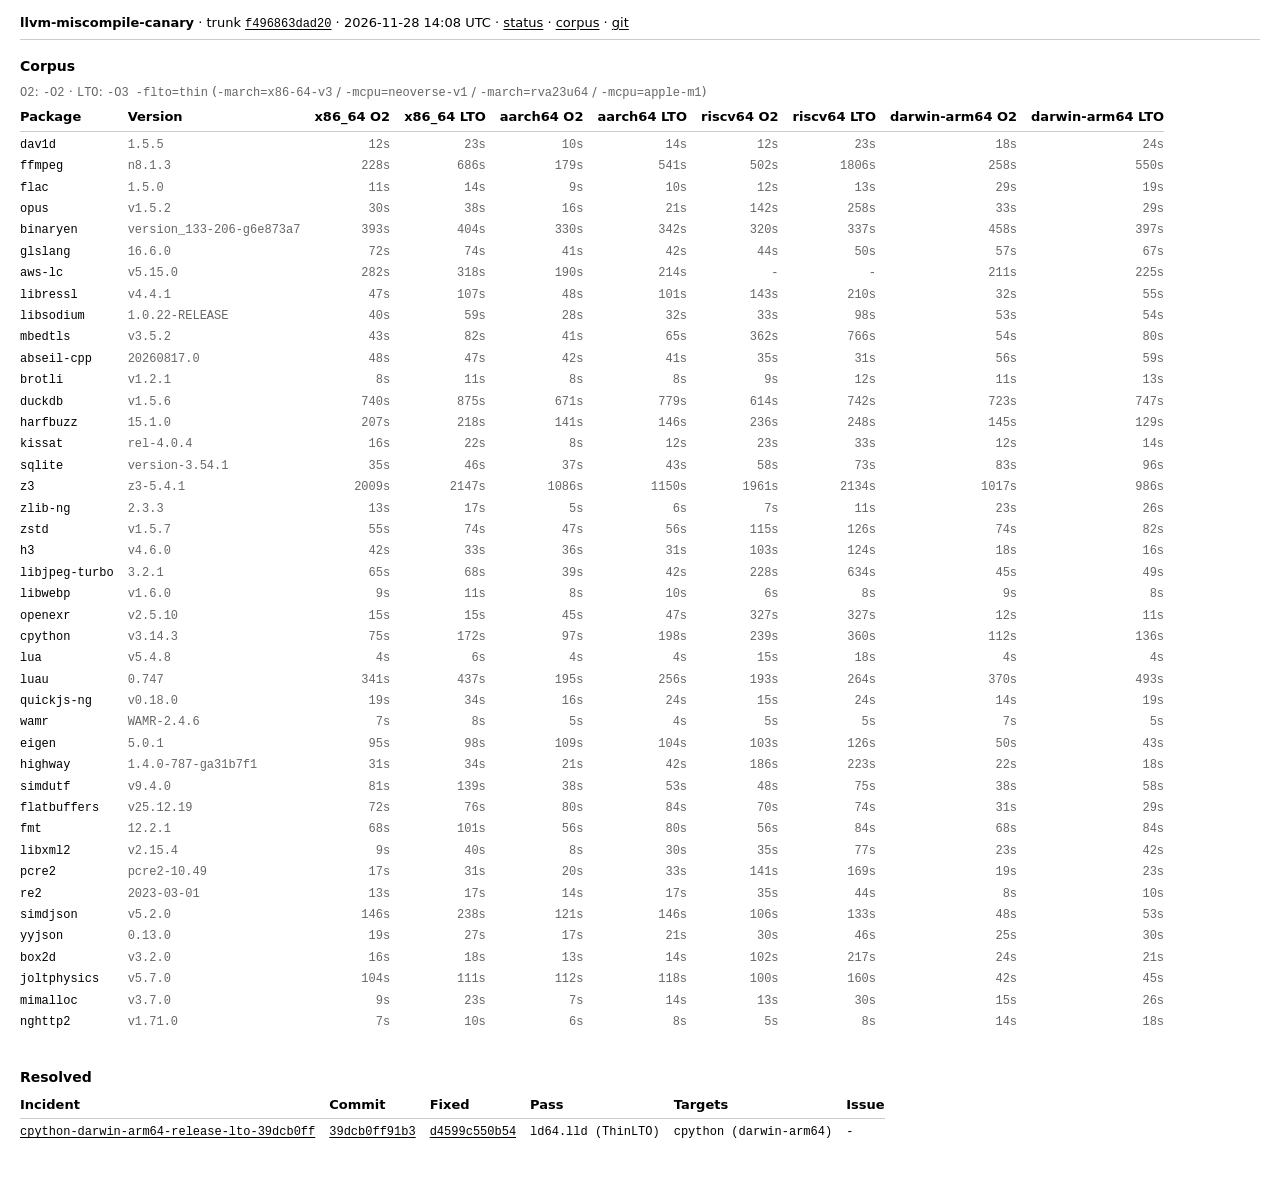
<file: index.html>
<!DOCTYPE html>
<html lang="en">
<head>
  <meta charset="utf-8">
  <meta name="viewport" content="width=device-width, initial-scale=1">
  <title>llvm-miscompile-canary</title>
  <link rel="stylesheet" href="/style.css">
</head>
<body>
  <header><strong>llvm-miscompile-canary</strong> · trunk <a href="https://github.com/llvm/llvm-project/commit/f496863dad20ec3ae06c296cd622d484238f7cf0" rel="noopener"><code>f496863dad20</code></a> · <time datetime="2026-11-28T14:08:25Z">2026-11-28 14:08 UTC</time> · <a href="/">status</a> · <a href="/corpus/">corpus</a> · <a href="https://github.com/npmania/llvm-miscompile-canary" rel="noopener">git</a></header>
  <main>

    <h2>Corpus</h2>
    <p class="cmd"><code>O2</code>: <code>-O2</code> · <code>LTO</code>: <code>-O3 -flto=thin</code> (<code>-march=x86-64-v3</code> / <code>-mcpu=neoverse-v1</code> / <code>-march=rva23u64</code> / <code>-mcpu=apple-m1</code>)</p>
    <div class="table-scroll">
      <table>
        <thead>
          <tr>
            <th>Package</th>
            <th>Version</th>
            <th class="num">x86_64 O2</th>
            <th class="num">x86_64 LTO</th>
            <th class="num">aarch64 O2</th>
            <th class="num">aarch64 LTO</th>
            <th class="num">riscv64 O2</th>
            <th class="num">riscv64 LTO</th>
            <th class="num">darwin-arm64 O2</th>
            <th class="num">darwin-arm64 LTO</th>
          </tr>
        </thead>
        <tbody>
          <tr>
            <td class="mono nowrap">dav1d</td>
            <td class="mono muted nowrap">1.5.5</td>
            <td class="mono num muted">12s</td>
            <td class="mono num muted">23s</td>
            <td class="mono num muted">10s</td>
            <td class="mono num muted">14s</td>
            <td class="mono num muted">12s</td>
            <td class="mono num muted">23s</td>
            <td class="mono num muted">18s</td>
            <td class="mono num muted">24s</td>
          </tr>
          <tr>
            <td class="mono nowrap">ffmpeg</td>
            <td class="mono muted nowrap">n8.1.3</td>
            <td class="mono num muted">228s</td>
            <td class="mono num muted">686s</td>
            <td class="mono num muted">179s</td>
            <td class="mono num muted">541s</td>
            <td class="mono num muted">502s</td>
            <td class="mono num muted">1806s</td>
            <td class="mono num muted">258s</td>
            <td class="mono num muted">550s</td>
          </tr>
          <tr>
            <td class="mono nowrap">flac</td>
            <td class="mono muted nowrap">1.5.0</td>
            <td class="mono num muted">11s</td>
            <td class="mono num muted">14s</td>
            <td class="mono num muted">9s</td>
            <td class="mono num muted">10s</td>
            <td class="mono num muted">12s</td>
            <td class="mono num muted">13s</td>
            <td class="mono num muted">29s</td>
            <td class="mono num muted">19s</td>
          </tr>
          <tr>
            <td class="mono nowrap">opus</td>
            <td class="mono muted nowrap">v1.5.2</td>
            <td class="mono num muted">30s</td>
            <td class="mono num muted">38s</td>
            <td class="mono num muted">16s</td>
            <td class="mono num muted">21s</td>
            <td class="mono num muted">142s</td>
            <td class="mono num muted">258s</td>
            <td class="mono num muted">33s</td>
            <td class="mono num muted">29s</td>
          </tr>
          <tr>
            <td class="mono nowrap">binaryen</td>
            <td class="mono muted nowrap">version_133-206-g6e873a7</td>
            <td class="mono num muted">393s</td>
            <td class="mono num muted">404s</td>
            <td class="mono num muted">330s</td>
            <td class="mono num muted">342s</td>
            <td class="mono num muted">320s</td>
            <td class="mono num muted">337s</td>
            <td class="mono num muted">458s</td>
            <td class="mono num muted">397s</td>
          </tr>
          <tr>
            <td class="mono nowrap">glslang</td>
            <td class="mono muted nowrap">16.6.0</td>
            <td class="mono num muted">72s</td>
            <td class="mono num muted">74s</td>
            <td class="mono num muted">41s</td>
            <td class="mono num muted">42s</td>
            <td class="mono num muted">44s</td>
            <td class="mono num muted">50s</td>
            <td class="mono num muted">57s</td>
            <td class="mono num muted">67s</td>
          </tr>
          <tr>
            <td class="mono nowrap">aws-lc</td>
            <td class="mono muted nowrap">v5.15.0</td>
            <td class="mono num muted">282s</td>
            <td class="mono num muted">318s</td>
            <td class="mono num muted">190s</td>
            <td class="mono num muted">214s</td>
            <td class="mono num muted">-</td>
            <td class="mono num muted">-</td>
            <td class="mono num muted">211s</td>
            <td class="mono num muted">225s</td>
          </tr>
          <tr>
            <td class="mono nowrap">libressl</td>
            <td class="mono muted nowrap">v4.4.1</td>
            <td class="mono num muted">47s</td>
            <td class="mono num muted">107s</td>
            <td class="mono num muted">48s</td>
            <td class="mono num muted">101s</td>
            <td class="mono num muted">143s</td>
            <td class="mono num muted">210s</td>
            <td class="mono num muted">32s</td>
            <td class="mono num muted">55s</td>
          </tr>
          <tr>
            <td class="mono nowrap">libsodium</td>
            <td class="mono muted nowrap">1.0.22-RELEASE</td>
            <td class="mono num muted">40s</td>
            <td class="mono num muted">59s</td>
            <td class="mono num muted">28s</td>
            <td class="mono num muted">32s</td>
            <td class="mono num muted">33s</td>
            <td class="mono num muted">98s</td>
            <td class="mono num muted">53s</td>
            <td class="mono num muted">54s</td>
          </tr>
          <tr>
            <td class="mono nowrap">mbedtls</td>
            <td class="mono muted nowrap">v3.5.2</td>
            <td class="mono num muted">43s</td>
            <td class="mono num muted">82s</td>
            <td class="mono num muted">41s</td>
            <td class="mono num muted">65s</td>
            <td class="mono num muted">362s</td>
            <td class="mono num muted">766s</td>
            <td class="mono num muted">54s</td>
            <td class="mono num muted">80s</td>
          </tr>
          <tr>
            <td class="mono nowrap">abseil-cpp</td>
            <td class="mono muted nowrap">20260817.0</td>
            <td class="mono num muted">48s</td>
            <td class="mono num muted">47s</td>
            <td class="mono num muted">42s</td>
            <td class="mono num muted">41s</td>
            <td class="mono num muted">35s</td>
            <td class="mono num muted">31s</td>
            <td class="mono num muted">56s</td>
            <td class="mono num muted">59s</td>
          </tr>
          <tr>
            <td class="mono nowrap">brotli</td>
            <td class="mono muted nowrap">v1.2.1</td>
            <td class="mono num muted">8s</td>
            <td class="mono num muted">11s</td>
            <td class="mono num muted">8s</td>
            <td class="mono num muted">8s</td>
            <td class="mono num muted">9s</td>
            <td class="mono num muted">12s</td>
            <td class="mono num muted">11s</td>
            <td class="mono num muted">13s</td>
          </tr>
          <tr>
            <td class="mono nowrap">duckdb</td>
            <td class="mono muted nowrap">v1.5.6</td>
            <td class="mono num muted">740s</td>
            <td class="mono num muted">875s</td>
            <td class="mono num muted">671s</td>
            <td class="mono num muted">779s</td>
            <td class="mono num muted">614s</td>
            <td class="mono num muted">742s</td>
            <td class="mono num muted">723s</td>
            <td class="mono num muted">747s</td>
          </tr>
          <tr>
            <td class="mono nowrap">harfbuzz</td>
            <td class="mono muted nowrap">15.1.0</td>
            <td class="mono num muted">207s</td>
            <td class="mono num muted">218s</td>
            <td class="mono num muted">141s</td>
            <td class="mono num muted">146s</td>
            <td class="mono num muted">236s</td>
            <td class="mono num muted">248s</td>
            <td class="mono num muted">145s</td>
            <td class="mono num muted">129s</td>
          </tr>
          <tr>
            <td class="mono nowrap">kissat</td>
            <td class="mono muted nowrap">rel-4.0.4</td>
            <td class="mono num muted">16s</td>
            <td class="mono num muted">22s</td>
            <td class="mono num muted">8s</td>
            <td class="mono num muted">12s</td>
            <td class="mono num muted">23s</td>
            <td class="mono num muted">33s</td>
            <td class="mono num muted">12s</td>
            <td class="mono num muted">14s</td>
          </tr>
          <tr>
            <td class="mono nowrap">sqlite</td>
            <td class="mono muted nowrap">version-3.54.1</td>
            <td class="mono num muted">35s</td>
            <td class="mono num muted">46s</td>
            <td class="mono num muted">37s</td>
            <td class="mono num muted">43s</td>
            <td class="mono num muted">58s</td>
            <td class="mono num muted">73s</td>
            <td class="mono num muted">83s</td>
            <td class="mono num muted">96s</td>
          </tr>
          <tr>
            <td class="mono nowrap">z3</td>
            <td class="mono muted nowrap">z3-5.4.1</td>
            <td class="mono num muted">2009s</td>
            <td class="mono num muted">2147s</td>
            <td class="mono num muted">1086s</td>
            <td class="mono num muted">1150s</td>
            <td class="mono num muted">1961s</td>
            <td class="mono num muted">2134s</td>
            <td class="mono num muted">1017s</td>
            <td class="mono num muted">986s</td>
          </tr>
          <tr>
            <td class="mono nowrap">zlib-ng</td>
            <td class="mono muted nowrap">2.3.3</td>
            <td class="mono num muted">13s</td>
            <td class="mono num muted">17s</td>
            <td class="mono num muted">5s</td>
            <td class="mono num muted">6s</td>
            <td class="mono num muted">7s</td>
            <td class="mono num muted">11s</td>
            <td class="mono num muted">23s</td>
            <td class="mono num muted">26s</td>
          </tr>
          <tr>
            <td class="mono nowrap">zstd</td>
            <td class="mono muted nowrap">v1.5.7</td>
            <td class="mono num muted">55s</td>
            <td class="mono num muted">74s</td>
            <td class="mono num muted">47s</td>
            <td class="mono num muted">56s</td>
            <td class="mono num muted">115s</td>
            <td class="mono num muted">126s</td>
            <td class="mono num muted">74s</td>
            <td class="mono num muted">82s</td>
          </tr>
          <tr>
            <td class="mono nowrap">h3</td>
            <td class="mono muted nowrap">v4.6.0</td>
            <td class="mono num muted">42s</td>
            <td class="mono num muted">33s</td>
            <td class="mono num muted">36s</td>
            <td class="mono num muted">31s</td>
            <td class="mono num muted">103s</td>
            <td class="mono num muted">124s</td>
            <td class="mono num muted">18s</td>
            <td class="mono num muted">16s</td>
          </tr>
          <tr>
            <td class="mono nowrap">libjpeg-turbo</td>
            <td class="mono muted nowrap">3.2.1</td>
            <td class="mono num muted">65s</td>
            <td class="mono num muted">68s</td>
            <td class="mono num muted">39s</td>
            <td class="mono num muted">42s</td>
            <td class="mono num muted">228s</td>
            <td class="mono num muted">634s</td>
            <td class="mono num muted">45s</td>
            <td class="mono num muted">49s</td>
          </tr>
          <tr>
            <td class="mono nowrap">libwebp</td>
            <td class="mono muted nowrap">v1.6.0</td>
            <td class="mono num muted">9s</td>
            <td class="mono num muted">11s</td>
            <td class="mono num muted">8s</td>
            <td class="mono num muted">10s</td>
            <td class="mono num muted">6s</td>
            <td class="mono num muted">8s</td>
            <td class="mono num muted">9s</td>
            <td class="mono num muted">8s</td>
          </tr>
          <tr>
            <td class="mono nowrap">openexr</td>
            <td class="mono muted nowrap">v2.5.10</td>
            <td class="mono num muted">15s</td>
            <td class="mono num muted">15s</td>
            <td class="mono num muted">45s</td>
            <td class="mono num muted">47s</td>
            <td class="mono num muted">327s</td>
            <td class="mono num muted">327s</td>
            <td class="mono num muted">12s</td>
            <td class="mono num muted">11s</td>
          </tr>
          <tr>
            <td class="mono nowrap">cpython</td>
            <td class="mono muted nowrap">v3.14.3</td>
            <td class="mono num muted">75s</td>
            <td class="mono num muted">172s</td>
            <td class="mono num muted">97s</td>
            <td class="mono num muted">198s</td>
            <td class="mono num muted">239s</td>
            <td class="mono num muted">360s</td>
            <td class="mono num muted">112s</td>
            <td class="mono num muted">136s</td>
          </tr>
          <tr>
            <td class="mono nowrap">lua</td>
            <td class="mono muted nowrap">v5.4.8</td>
            <td class="mono num muted">4s</td>
            <td class="mono num muted">6s</td>
            <td class="mono num muted">4s</td>
            <td class="mono num muted">4s</td>
            <td class="mono num muted">15s</td>
            <td class="mono num muted">18s</td>
            <td class="mono num muted">4s</td>
            <td class="mono num muted">4s</td>
          </tr>
          <tr>
            <td class="mono nowrap">luau</td>
            <td class="mono muted nowrap">0.747</td>
            <td class="mono num muted">341s</td>
            <td class="mono num muted">437s</td>
            <td class="mono num muted">195s</td>
            <td class="mono num muted">256s</td>
            <td class="mono num muted">193s</td>
            <td class="mono num muted">264s</td>
            <td class="mono num muted">370s</td>
            <td class="mono num muted">493s</td>
          </tr>
          <tr>
            <td class="mono nowrap">quickjs-ng</td>
            <td class="mono muted nowrap">v0.18.0</td>
            <td class="mono num muted">19s</td>
            <td class="mono num muted">34s</td>
            <td class="mono num muted">16s</td>
            <td class="mono num muted">24s</td>
            <td class="mono num muted">15s</td>
            <td class="mono num muted">24s</td>
            <td class="mono num muted">14s</td>
            <td class="mono num muted">19s</td>
          </tr>
          <tr>
            <td class="mono nowrap">wamr</td>
            <td class="mono muted nowrap">WAMR-2.4.6</td>
            <td class="mono num muted">7s</td>
            <td class="mono num muted">8s</td>
            <td class="mono num muted">5s</td>
            <td class="mono num muted">4s</td>
            <td class="mono num muted">5s</td>
            <td class="mono num muted">5s</td>
            <td class="mono num muted">7s</td>
            <td class="mono num muted">5s</td>
          </tr>
          <tr>
            <td class="mono nowrap">eigen</td>
            <td class="mono muted nowrap">5.0.1</td>
            <td class="mono num muted">95s</td>
            <td class="mono num muted">98s</td>
            <td class="mono num muted">109s</td>
            <td class="mono num muted">104s</td>
            <td class="mono num muted">103s</td>
            <td class="mono num muted">126s</td>
            <td class="mono num muted">50s</td>
            <td class="mono num muted">43s</td>
          </tr>
          <tr>
            <td class="mono nowrap">highway</td>
            <td class="mono muted nowrap">1.4.0-787-ga31b7f1</td>
            <td class="mono num muted">31s</td>
            <td class="mono num muted">34s</td>
            <td class="mono num muted">21s</td>
            <td class="mono num muted">42s</td>
            <td class="mono num muted">186s</td>
            <td class="mono num muted">223s</td>
            <td class="mono num muted">22s</td>
            <td class="mono num muted">18s</td>
          </tr>
          <tr>
            <td class="mono nowrap">simdutf</td>
            <td class="mono muted nowrap">v9.4.0</td>
            <td class="mono num muted">81s</td>
            <td class="mono num muted">139s</td>
            <td class="mono num muted">38s</td>
            <td class="mono num muted">53s</td>
            <td class="mono num muted">48s</td>
            <td class="mono num muted">75s</td>
            <td class="mono num muted">38s</td>
            <td class="mono num muted">58s</td>
          </tr>
          <tr>
            <td class="mono nowrap">flatbuffers</td>
            <td class="mono muted nowrap">v25.12.19</td>
            <td class="mono num muted">72s</td>
            <td class="mono num muted">76s</td>
            <td class="mono num muted">80s</td>
            <td class="mono num muted">84s</td>
            <td class="mono num muted">70s</td>
            <td class="mono num muted">74s</td>
            <td class="mono num muted">31s</td>
            <td class="mono num muted">29s</td>
          </tr>
          <tr>
            <td class="mono nowrap">fmt</td>
            <td class="mono muted nowrap">12.2.1</td>
            <td class="mono num muted">68s</td>
            <td class="mono num muted">101s</td>
            <td class="mono num muted">56s</td>
            <td class="mono num muted">80s</td>
            <td class="mono num muted">56s</td>
            <td class="mono num muted">84s</td>
            <td class="mono num muted">68s</td>
            <td class="mono num muted">84s</td>
          </tr>
          <tr>
            <td class="mono nowrap">libxml2</td>
            <td class="mono muted nowrap">v2.15.4</td>
            <td class="mono num muted">9s</td>
            <td class="mono num muted">40s</td>
            <td class="mono num muted">8s</td>
            <td class="mono num muted">30s</td>
            <td class="mono num muted">35s</td>
            <td class="mono num muted">77s</td>
            <td class="mono num muted">23s</td>
            <td class="mono num muted">42s</td>
          </tr>
          <tr>
            <td class="mono nowrap">pcre2</td>
            <td class="mono muted nowrap">pcre2-10.49</td>
            <td class="mono num muted">17s</td>
            <td class="mono num muted">31s</td>
            <td class="mono num muted">20s</td>
            <td class="mono num muted">33s</td>
            <td class="mono num muted">141s</td>
            <td class="mono num muted">169s</td>
            <td class="mono num muted">19s</td>
            <td class="mono num muted">23s</td>
          </tr>
          <tr>
            <td class="mono nowrap">re2</td>
            <td class="mono muted nowrap">2023-03-01</td>
            <td class="mono num muted">13s</td>
            <td class="mono num muted">17s</td>
            <td class="mono num muted">14s</td>
            <td class="mono num muted">17s</td>
            <td class="mono num muted">35s</td>
            <td class="mono num muted">44s</td>
            <td class="mono num muted">8s</td>
            <td class="mono num muted">10s</td>
          </tr>
          <tr>
            <td class="mono nowrap">simdjson</td>
            <td class="mono muted nowrap">v5.2.0</td>
            <td class="mono num muted">146s</td>
            <td class="mono num muted">238s</td>
            <td class="mono num muted">121s</td>
            <td class="mono num muted">146s</td>
            <td class="mono num muted">106s</td>
            <td class="mono num muted">133s</td>
            <td class="mono num muted">48s</td>
            <td class="mono num muted">53s</td>
          </tr>
          <tr>
            <td class="mono nowrap">yyjson</td>
            <td class="mono muted nowrap">0.13.0</td>
            <td class="mono num muted">19s</td>
            <td class="mono num muted">27s</td>
            <td class="mono num muted">17s</td>
            <td class="mono num muted">21s</td>
            <td class="mono num muted">30s</td>
            <td class="mono num muted">46s</td>
            <td class="mono num muted">25s</td>
            <td class="mono num muted">30s</td>
          </tr>
          <tr>
            <td class="mono nowrap">box2d</td>
            <td class="mono muted nowrap">v3.2.0</td>
            <td class="mono num muted">16s</td>
            <td class="mono num muted">18s</td>
            <td class="mono num muted">13s</td>
            <td class="mono num muted">14s</td>
            <td class="mono num muted">102s</td>
            <td class="mono num muted">217s</td>
            <td class="mono num muted">24s</td>
            <td class="mono num muted">21s</td>
          </tr>
          <tr>
            <td class="mono nowrap">joltphysics</td>
            <td class="mono muted nowrap">v5.7.0</td>
            <td class="mono num muted">104s</td>
            <td class="mono num muted">111s</td>
            <td class="mono num muted">112s</td>
            <td class="mono num muted">118s</td>
            <td class="mono num muted">100s</td>
            <td class="mono num muted">160s</td>
            <td class="mono num muted">42s</td>
            <td class="mono num muted">45s</td>
          </tr>
          <tr>
            <td class="mono nowrap">mimalloc</td>
            <td class="mono muted nowrap">v3.7.0</td>
            <td class="mono num muted">9s</td>
            <td class="mono num muted">23s</td>
            <td class="mono num muted">7s</td>
            <td class="mono num muted">14s</td>
            <td class="mono num muted">13s</td>
            <td class="mono num muted">30s</td>
            <td class="mono num muted">15s</td>
            <td class="mono num muted">26s</td>
          </tr>
          <tr>
            <td class="mono nowrap">nghttp2</td>
            <td class="mono muted nowrap">v1.71.0</td>
            <td class="mono num muted">7s</td>
            <td class="mono num muted">10s</td>
            <td class="mono num muted">6s</td>
            <td class="mono num muted">8s</td>
            <td class="mono num muted">5s</td>
            <td class="mono num muted">8s</td>
            <td class="mono num muted">14s</td>
            <td class="mono num muted">18s</td>
          </tr>
        </tbody>
      </table>
    </div>
    <h2>Resolved</h2>
    <div class="table-scroll">
      <table>
        <thead>
          <tr>
            <th>Incident</th>
            <th>Commit</th>
            <th>Fixed</th>
            <th>Pass</th>
            <th>Targets</th>
            <th>Issue</th>
          </tr>
        </thead>
        <tbody>
          <tr>
            <td class="mono nowrap"><a href="/incidents/cpython-darwin-arm64-release-lto-39dcb0ff/">cpython-darwin-arm64-release-lto-39dcb0ff</a></td>
            <td class="mono nowrap"><a href="https://github.com/llvm/llvm-project/commit/39dcb0ff91b312bb269334168d5e32be78b60417" rel="noopener">39dcb0ff91b3</a></td>
            <td class="mono nowrap"><a href="https://github.com/llvm/llvm-project/commit/d4599c550b547561ef10e580344a9afb22315c8d" rel="noopener">d4599c550b54</a></td>
            <td class="mono nowrap">ld64.lld (ThinLTO)</td>
            <td class="mono">cpython (darwin-arm64)</td>
            <td class="mono nowrap">-</td>
          </tr>
        </tbody>
      </table>
    </div>
  </main>
</body>
</html>
</file>
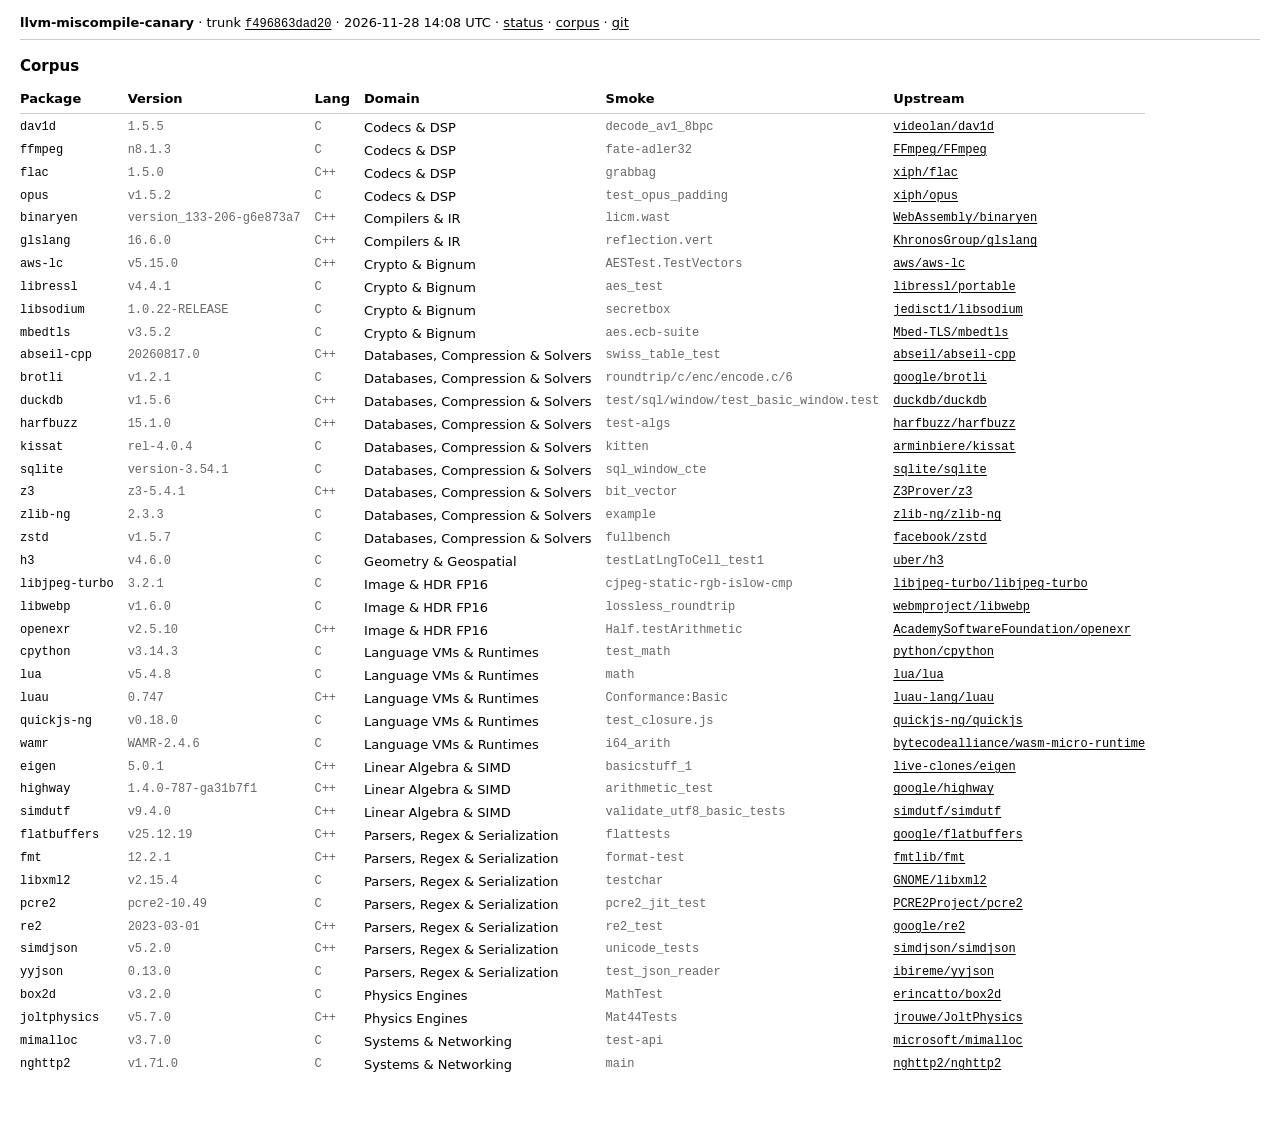
<file: corpus/index.html>
<!DOCTYPE html>
<html lang="en">
<head>
  <meta charset="utf-8">
  <meta name="viewport" content="width=device-width, initial-scale=1">
  <title>corpus · llvm-miscompile-canary</title>
  <link rel="stylesheet" href="/style.css">
</head>
<body>
  <header><strong>llvm-miscompile-canary</strong> · trunk <a href="https://github.com/llvm/llvm-project/commit/f496863dad20ec3ae06c296cd622d484238f7cf0" rel="noopener"><code>f496863dad20</code></a> · <time datetime="2026-11-28T14:08:25Z">2026-11-28 14:08 UTC</time> · <a href="/">status</a> · <a href="/corpus/">corpus</a> · <a href="https://github.com/npmania/llvm-miscompile-canary" rel="noopener">git</a></header>
  <main>
    <h1>Corpus</h1>
    <div class="table-scroll">
      <table>
        <thead>
          <tr>
            <th>Package</th>
            <th>Version</th>
            <th>Lang</th>
            <th>Domain</th>
            <th>Smoke</th>
            <th>Upstream</th>
          </tr>
        </thead>
        <tbody>
          <tr>
            <td class="mono nowrap">dav1d</td>
            <td class="mono muted nowrap">1.5.5</td>
            <td class="mono muted nowrap">C</td>
            <td class="nowrap">Codecs &amp; DSP</td>
            <td class="mono muted">decode_av1_8bpc</td>
            <td class="mono nowrap"><a href="https://github.com/videolan/dav1d" rel="noopener">videolan/dav1d</a></td>
          </tr>
          <tr>
            <td class="mono nowrap">ffmpeg</td>
            <td class="mono muted nowrap">n8.1.3</td>
            <td class="mono muted nowrap">C</td>
            <td class="nowrap">Codecs &amp; DSP</td>
            <td class="mono muted">fate-adler32</td>
            <td class="mono nowrap"><a href="https://github.com/FFmpeg/FFmpeg" rel="noopener">FFmpeg/FFmpeg</a></td>
          </tr>
          <tr>
            <td class="mono nowrap">flac</td>
            <td class="mono muted nowrap">1.5.0</td>
            <td class="mono muted nowrap">C&#43;&#43;</td>
            <td class="nowrap">Codecs &amp; DSP</td>
            <td class="mono muted">grabbag</td>
            <td class="mono nowrap"><a href="https://github.com/xiph/flac" rel="noopener">xiph/flac</a></td>
          </tr>
          <tr>
            <td class="mono nowrap">opus</td>
            <td class="mono muted nowrap">v1.5.2</td>
            <td class="mono muted nowrap">C</td>
            <td class="nowrap">Codecs &amp; DSP</td>
            <td class="mono muted">test_opus_padding</td>
            <td class="mono nowrap"><a href="https://github.com/xiph/opus" rel="noopener">xiph/opus</a></td>
          </tr>
          <tr>
            <td class="mono nowrap">binaryen</td>
            <td class="mono muted nowrap">version_133-206-g6e873a7</td>
            <td class="mono muted nowrap">C&#43;&#43;</td>
            <td class="nowrap">Compilers &amp; IR</td>
            <td class="mono muted">licm.wast</td>
            <td class="mono nowrap"><a href="https://github.com/WebAssembly/binaryen" rel="noopener">WebAssembly/binaryen</a></td>
          </tr>
          <tr>
            <td class="mono nowrap">glslang</td>
            <td class="mono muted nowrap">16.6.0</td>
            <td class="mono muted nowrap">C&#43;&#43;</td>
            <td class="nowrap">Compilers &amp; IR</td>
            <td class="mono muted">reflection.vert</td>
            <td class="mono nowrap"><a href="https://github.com/KhronosGroup/glslang" rel="noopener">KhronosGroup/glslang</a></td>
          </tr>
          <tr>
            <td class="mono nowrap">aws-lc</td>
            <td class="mono muted nowrap">v5.15.0</td>
            <td class="mono muted nowrap">C&#43;&#43;</td>
            <td class="nowrap">Crypto &amp; Bignum</td>
            <td class="mono muted">AESTest.TestVectors</td>
            <td class="mono nowrap"><a href="https://github.com/aws/aws-lc" rel="noopener">aws/aws-lc</a></td>
          </tr>
          <tr>
            <td class="mono nowrap">libressl</td>
            <td class="mono muted nowrap">v4.4.1</td>
            <td class="mono muted nowrap">C</td>
            <td class="nowrap">Crypto &amp; Bignum</td>
            <td class="mono muted">aes_test</td>
            <td class="mono nowrap"><a href="https://github.com/libressl/portable" rel="noopener">libressl/portable</a></td>
          </tr>
          <tr>
            <td class="mono nowrap">libsodium</td>
            <td class="mono muted nowrap">1.0.22-RELEASE</td>
            <td class="mono muted nowrap">C</td>
            <td class="nowrap">Crypto &amp; Bignum</td>
            <td class="mono muted">secretbox</td>
            <td class="mono nowrap"><a href="https://github.com/jedisct1/libsodium" rel="noopener">jedisct1/libsodium</a></td>
          </tr>
          <tr>
            <td class="mono nowrap">mbedtls</td>
            <td class="mono muted nowrap">v3.5.2</td>
            <td class="mono muted nowrap">C</td>
            <td class="nowrap">Crypto &amp; Bignum</td>
            <td class="mono muted">aes.ecb-suite</td>
            <td class="mono nowrap"><a href="https://github.com/Mbed-TLS/mbedtls" rel="noopener">Mbed-TLS/mbedtls</a></td>
          </tr>
          <tr>
            <td class="mono nowrap">abseil-cpp</td>
            <td class="mono muted nowrap">20260817.0</td>
            <td class="mono muted nowrap">C&#43;&#43;</td>
            <td class="nowrap">Databases, Compression &amp; Solvers</td>
            <td class="mono muted">swiss_table_test</td>
            <td class="mono nowrap"><a href="https://github.com/abseil/abseil-cpp" rel="noopener">abseil/abseil-cpp</a></td>
          </tr>
          <tr>
            <td class="mono nowrap">brotli</td>
            <td class="mono muted nowrap">v1.2.1</td>
            <td class="mono muted nowrap">C</td>
            <td class="nowrap">Databases, Compression &amp; Solvers</td>
            <td class="mono muted">roundtrip/c/enc/encode.c/6</td>
            <td class="mono nowrap"><a href="https://github.com/google/brotli" rel="noopener">google/brotli</a></td>
          </tr>
          <tr>
            <td class="mono nowrap">duckdb</td>
            <td class="mono muted nowrap">v1.5.6</td>
            <td class="mono muted nowrap">C&#43;&#43;</td>
            <td class="nowrap">Databases, Compression &amp; Solvers</td>
            <td class="mono muted">test/sql/window/test_basic_window.test</td>
            <td class="mono nowrap"><a href="https://github.com/duckdb/duckdb" rel="noopener">duckdb/duckdb</a></td>
          </tr>
          <tr>
            <td class="mono nowrap">harfbuzz</td>
            <td class="mono muted nowrap">15.1.0</td>
            <td class="mono muted nowrap">C&#43;&#43;</td>
            <td class="nowrap">Databases, Compression &amp; Solvers</td>
            <td class="mono muted">test-algs</td>
            <td class="mono nowrap"><a href="https://github.com/harfbuzz/harfbuzz" rel="noopener">harfbuzz/harfbuzz</a></td>
          </tr>
          <tr>
            <td class="mono nowrap">kissat</td>
            <td class="mono muted nowrap">rel-4.0.4</td>
            <td class="mono muted nowrap">C</td>
            <td class="nowrap">Databases, Compression &amp; Solvers</td>
            <td class="mono muted">kitten</td>
            <td class="mono nowrap"><a href="https://github.com/arminbiere/kissat" rel="noopener">arminbiere/kissat</a></td>
          </tr>
          <tr>
            <td class="mono nowrap">sqlite</td>
            <td class="mono muted nowrap">version-3.54.1</td>
            <td class="mono muted nowrap">C</td>
            <td class="nowrap">Databases, Compression &amp; Solvers</td>
            <td class="mono muted">sql_window_cte</td>
            <td class="mono nowrap"><a href="https://github.com/sqlite/sqlite" rel="noopener">sqlite/sqlite</a></td>
          </tr>
          <tr>
            <td class="mono nowrap">z3</td>
            <td class="mono muted nowrap">z3-5.4.1</td>
            <td class="mono muted nowrap">C&#43;&#43;</td>
            <td class="nowrap">Databases, Compression &amp; Solvers</td>
            <td class="mono muted">bit_vector</td>
            <td class="mono nowrap"><a href="https://github.com/Z3Prover/z3" rel="noopener">Z3Prover/z3</a></td>
          </tr>
          <tr>
            <td class="mono nowrap">zlib-ng</td>
            <td class="mono muted nowrap">2.3.3</td>
            <td class="mono muted nowrap">C</td>
            <td class="nowrap">Databases, Compression &amp; Solvers</td>
            <td class="mono muted">example</td>
            <td class="mono nowrap"><a href="https://github.com/zlib-ng/zlib-ng" rel="noopener">zlib-ng/zlib-ng</a></td>
          </tr>
          <tr>
            <td class="mono nowrap">zstd</td>
            <td class="mono muted nowrap">v1.5.7</td>
            <td class="mono muted nowrap">C</td>
            <td class="nowrap">Databases, Compression &amp; Solvers</td>
            <td class="mono muted">fullbench</td>
            <td class="mono nowrap"><a href="https://github.com/facebook/zstd" rel="noopener">facebook/zstd</a></td>
          </tr>
          <tr>
            <td class="mono nowrap">h3</td>
            <td class="mono muted nowrap">v4.6.0</td>
            <td class="mono muted nowrap">C</td>
            <td class="nowrap">Geometry &amp; Geospatial</td>
            <td class="mono muted">testLatLngToCell_test1</td>
            <td class="mono nowrap"><a href="https://github.com/uber/h3" rel="noopener">uber/h3</a></td>
          </tr>
          <tr>
            <td class="mono nowrap">libjpeg-turbo</td>
            <td class="mono muted nowrap">3.2.1</td>
            <td class="mono muted nowrap">C</td>
            <td class="nowrap">Image &amp; HDR FP16</td>
            <td class="mono muted">cjpeg-static-rgb-islow-cmp</td>
            <td class="mono nowrap"><a href="https://github.com/libjpeg-turbo/libjpeg-turbo" rel="noopener">libjpeg-turbo/libjpeg-turbo</a></td>
          </tr>
          <tr>
            <td class="mono nowrap">libwebp</td>
            <td class="mono muted nowrap">v1.6.0</td>
            <td class="mono muted nowrap">C</td>
            <td class="nowrap">Image &amp; HDR FP16</td>
            <td class="mono muted">lossless_roundtrip</td>
            <td class="mono nowrap"><a href="https://github.com/webmproject/libwebp" rel="noopener">webmproject/libwebp</a></td>
          </tr>
          <tr>
            <td class="mono nowrap">openexr</td>
            <td class="mono muted nowrap">v2.5.10</td>
            <td class="mono muted nowrap">C&#43;&#43;</td>
            <td class="nowrap">Image &amp; HDR FP16</td>
            <td class="mono muted">Half.testArithmetic</td>
            <td class="mono nowrap"><a href="https://github.com/AcademySoftwareFoundation/openexr" rel="noopener">AcademySoftwareFoundation/openexr</a></td>
          </tr>
          <tr>
            <td class="mono nowrap">cpython</td>
            <td class="mono muted nowrap">v3.14.3</td>
            <td class="mono muted nowrap">C</td>
            <td class="nowrap">Language VMs &amp; Runtimes</td>
            <td class="mono muted">test_math</td>
            <td class="mono nowrap"><a href="https://github.com/python/cpython" rel="noopener">python/cpython</a></td>
          </tr>
          <tr>
            <td class="mono nowrap">lua</td>
            <td class="mono muted nowrap">v5.4.8</td>
            <td class="mono muted nowrap">C</td>
            <td class="nowrap">Language VMs &amp; Runtimes</td>
            <td class="mono muted">math</td>
            <td class="mono nowrap"><a href="https://github.com/lua/lua" rel="noopener">lua/lua</a></td>
          </tr>
          <tr>
            <td class="mono nowrap">luau</td>
            <td class="mono muted nowrap">0.747</td>
            <td class="mono muted nowrap">C&#43;&#43;</td>
            <td class="nowrap">Language VMs &amp; Runtimes</td>
            <td class="mono muted">Conformance:Basic</td>
            <td class="mono nowrap"><a href="https://github.com/luau-lang/luau" rel="noopener">luau-lang/luau</a></td>
          </tr>
          <tr>
            <td class="mono nowrap">quickjs-ng</td>
            <td class="mono muted nowrap">v0.18.0</td>
            <td class="mono muted nowrap">C</td>
            <td class="nowrap">Language VMs &amp; Runtimes</td>
            <td class="mono muted">test_closure.js</td>
            <td class="mono nowrap"><a href="https://github.com/quickjs-ng/quickjs" rel="noopener">quickjs-ng/quickjs</a></td>
          </tr>
          <tr>
            <td class="mono nowrap">wamr</td>
            <td class="mono muted nowrap">WAMR-2.4.6</td>
            <td class="mono muted nowrap">C</td>
            <td class="nowrap">Language VMs &amp; Runtimes</td>
            <td class="mono muted">i64_arith</td>
            <td class="mono nowrap"><a href="https://github.com/bytecodealliance/wasm-micro-runtime" rel="noopener">bytecodealliance/wasm-micro-runtime</a></td>
          </tr>
          <tr>
            <td class="mono nowrap">eigen</td>
            <td class="mono muted nowrap">5.0.1</td>
            <td class="mono muted nowrap">C&#43;&#43;</td>
            <td class="nowrap">Linear Algebra &amp; SIMD</td>
            <td class="mono muted">basicstuff_1</td>
            <td class="mono nowrap"><a href="https://github.com/live-clones/eigen" rel="noopener">live-clones/eigen</a></td>
          </tr>
          <tr>
            <td class="mono nowrap">highway</td>
            <td class="mono muted nowrap">1.4.0-787-ga31b7f1</td>
            <td class="mono muted nowrap">C&#43;&#43;</td>
            <td class="nowrap">Linear Algebra &amp; SIMD</td>
            <td class="mono muted">arithmetic_test</td>
            <td class="mono nowrap"><a href="https://github.com/google/highway" rel="noopener">google/highway</a></td>
          </tr>
          <tr>
            <td class="mono nowrap">simdutf</td>
            <td class="mono muted nowrap">v9.4.0</td>
            <td class="mono muted nowrap">C&#43;&#43;</td>
            <td class="nowrap">Linear Algebra &amp; SIMD</td>
            <td class="mono muted">validate_utf8_basic_tests</td>
            <td class="mono nowrap"><a href="https://github.com/simdutf/simdutf" rel="noopener">simdutf/simdutf</a></td>
          </tr>
          <tr>
            <td class="mono nowrap">flatbuffers</td>
            <td class="mono muted nowrap">v25.12.19</td>
            <td class="mono muted nowrap">C&#43;&#43;</td>
            <td class="nowrap">Parsers, Regex &amp; Serialization</td>
            <td class="mono muted">flattests</td>
            <td class="mono nowrap"><a href="https://github.com/google/flatbuffers" rel="noopener">google/flatbuffers</a></td>
          </tr>
          <tr>
            <td class="mono nowrap">fmt</td>
            <td class="mono muted nowrap">12.2.1</td>
            <td class="mono muted nowrap">C&#43;&#43;</td>
            <td class="nowrap">Parsers, Regex &amp; Serialization</td>
            <td class="mono muted">format-test</td>
            <td class="mono nowrap"><a href="https://github.com/fmtlib/fmt" rel="noopener">fmtlib/fmt</a></td>
          </tr>
          <tr>
            <td class="mono nowrap">libxml2</td>
            <td class="mono muted nowrap">v2.15.4</td>
            <td class="mono muted nowrap">C</td>
            <td class="nowrap">Parsers, Regex &amp; Serialization</td>
            <td class="mono muted">testchar</td>
            <td class="mono nowrap"><a href="https://github.com/GNOME/libxml2" rel="noopener">GNOME/libxml2</a></td>
          </tr>
          <tr>
            <td class="mono nowrap">pcre2</td>
            <td class="mono muted nowrap">pcre2-10.49</td>
            <td class="mono muted nowrap">C</td>
            <td class="nowrap">Parsers, Regex &amp; Serialization</td>
            <td class="mono muted">pcre2_jit_test</td>
            <td class="mono nowrap"><a href="https://github.com/PCRE2Project/pcre2" rel="noopener">PCRE2Project/pcre2</a></td>
          </tr>
          <tr>
            <td class="mono nowrap">re2</td>
            <td class="mono muted nowrap">2023-03-01</td>
            <td class="mono muted nowrap">C&#43;&#43;</td>
            <td class="nowrap">Parsers, Regex &amp; Serialization</td>
            <td class="mono muted">re2_test</td>
            <td class="mono nowrap"><a href="https://github.com/google/re2" rel="noopener">google/re2</a></td>
          </tr>
          <tr>
            <td class="mono nowrap">simdjson</td>
            <td class="mono muted nowrap">v5.2.0</td>
            <td class="mono muted nowrap">C&#43;&#43;</td>
            <td class="nowrap">Parsers, Regex &amp; Serialization</td>
            <td class="mono muted">unicode_tests</td>
            <td class="mono nowrap"><a href="https://github.com/simdjson/simdjson" rel="noopener">simdjson/simdjson</a></td>
          </tr>
          <tr>
            <td class="mono nowrap">yyjson</td>
            <td class="mono muted nowrap">0.13.0</td>
            <td class="mono muted nowrap">C</td>
            <td class="nowrap">Parsers, Regex &amp; Serialization</td>
            <td class="mono muted">test_json_reader</td>
            <td class="mono nowrap"><a href="https://github.com/ibireme/yyjson" rel="noopener">ibireme/yyjson</a></td>
          </tr>
          <tr>
            <td class="mono nowrap">box2d</td>
            <td class="mono muted nowrap">v3.2.0</td>
            <td class="mono muted nowrap">C</td>
            <td class="nowrap">Physics Engines</td>
            <td class="mono muted">MathTest</td>
            <td class="mono nowrap"><a href="https://github.com/erincatto/box2d" rel="noopener">erincatto/box2d</a></td>
          </tr>
          <tr>
            <td class="mono nowrap">joltphysics</td>
            <td class="mono muted nowrap">v5.7.0</td>
            <td class="mono muted nowrap">C&#43;&#43;</td>
            <td class="nowrap">Physics Engines</td>
            <td class="mono muted">Mat44Tests</td>
            <td class="mono nowrap"><a href="https://github.com/jrouwe/JoltPhysics" rel="noopener">jrouwe/JoltPhysics</a></td>
          </tr>
          <tr>
            <td class="mono nowrap">mimalloc</td>
            <td class="mono muted nowrap">v3.7.0</td>
            <td class="mono muted nowrap">C</td>
            <td class="nowrap">Systems &amp; Networking</td>
            <td class="mono muted">test-api</td>
            <td class="mono nowrap"><a href="https://github.com/microsoft/mimalloc" rel="noopener">microsoft/mimalloc</a></td>
          </tr>
          <tr>
            <td class="mono nowrap">nghttp2</td>
            <td class="mono muted nowrap">v1.71.0</td>
            <td class="mono muted nowrap">C</td>
            <td class="nowrap">Systems &amp; Networking</td>
            <td class="mono muted">main</td>
            <td class="mono nowrap"><a href="https://github.com/nghttp2/nghttp2" rel="noopener">nghttp2/nghttp2</a></td>
          </tr>
        </tbody>
      </table>
    </div>
  </main>
</body>
</html>
</file>
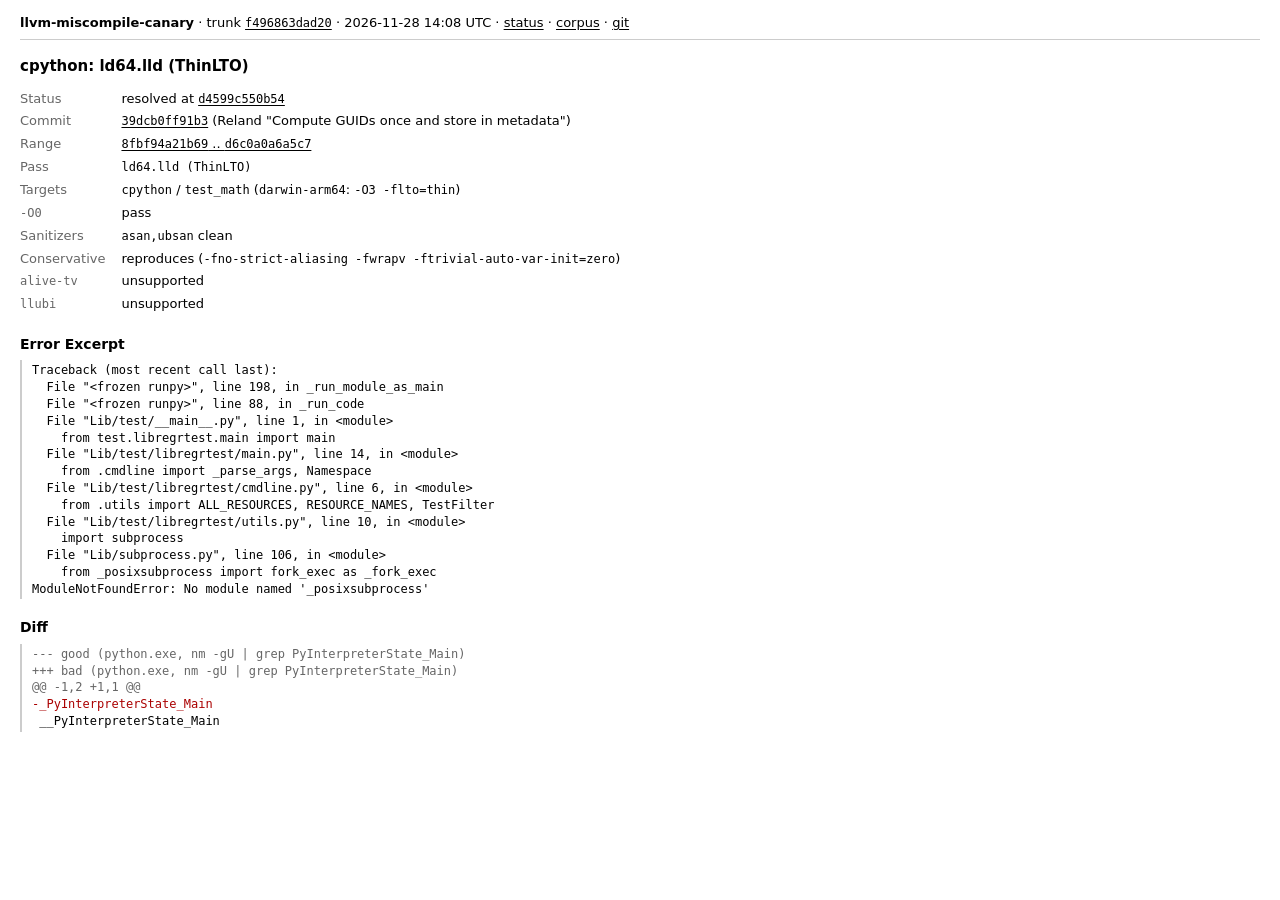
<file: incidents/cpython-darwin-arm64-release-lto-39dcb0ff/index.html>
<!DOCTYPE html>
<html lang="en">
<head>
  <meta charset="utf-8">
  <meta name="viewport" content="width=device-width, initial-scale=1">
  <title>cpython: ld64.lld (ThinLTO) · llvm-miscompile-canary</title>
  <link rel="stylesheet" href="/style.css">
</head>
<body>
  <header><strong>llvm-miscompile-canary</strong> · trunk <a href="https://github.com/llvm/llvm-project/commit/f496863dad20ec3ae06c296cd622d484238f7cf0" rel="noopener"><code>f496863dad20</code></a> · <time datetime="2026-11-28T14:08:25Z">2026-11-28 14:08 UTC</time> · <a href="/">status</a> · <a href="/corpus/">corpus</a> · <a href="https://github.com/npmania/llvm-miscompile-canary" rel="noopener">git</a></header>
  <main>
    <h1>cpython: ld64.lld (ThinLTO)</h1>
    <table class="kv">
      <tbody>
        <tr>
          <th scope="row">Status</th>
          <td>resolved at <a href="https://github.com/llvm/llvm-project/commit/d4599c550b547561ef10e580344a9afb22315c8d" rel="noopener"><code>d4599c550b54</code></a></td>
        </tr>
        <tr>
          <th scope="row">Commit</th>
          <td><a href="https://github.com/llvm/llvm-project/commit/39dcb0ff91b312bb269334168d5e32be78b60417" rel="noopener"><code>39dcb0ff91b3</code></a> (Reland &#34;Compute GUIDs once and store in metadata&#34;)</td>
        </tr>
        <tr>
          <th scope="row">Range</th>
          <td><a href="https://github.com/llvm/llvm-project/compare/8fbf94a21b69770091c73381be24fff43e89d93e...d6c0a0a6a5c762fd327001c177490ee4c49ca718" rel="noopener"><code>8fbf94a21b69</code> .. <code>d6c0a0a6a5c7</code></a></td>
        </tr>
        <tr>
          <th scope="row">Pass</th>
          <td><code>ld64.lld (ThinLTO)</code></td>
        </tr>
        <tr>
          <th scope="row">Targets</th>
          <td><code>cpython</code> / <code>test_math</code> (<code>darwin-arm64</code>: <code>-O3 -flto=thin</code>)</td>
        </tr>
        <tr>
          <th scope="row"><code>-O0</code></th>
          <td>pass</td>
        </tr>
        <tr>
          <th scope="row">Sanitizers</th>
          <td><code>asan,ubsan</code> clean</td>
        </tr>
        <tr>
          <th scope="row">Conservative</th>
          <td>reproduces (<code>-fno-strict-aliasing -fwrapv -ftrivial-auto-var-init=zero</code>)</td>
        </tr>
        <tr>
          <th scope="row"><code>alive-tv</code></th>
          <td>unsupported</td>
        </tr>
        <tr>
          <th scope="row"><code>llubi</code></th>
          <td>unsupported</td>
        </tr>
      </tbody>
    </table>
    <h2>Error Excerpt</h2>
    <pre><code>Traceback (most recent call last):
  File &#34;&lt;frozen runpy&gt;&#34;, line 198, in _run_module_as_main
  File &#34;&lt;frozen runpy&gt;&#34;, line 88, in _run_code
  File &#34;Lib/test/__main__.py&#34;, line 1, in &lt;module&gt;
    from test.libregrtest.main import main
  File &#34;Lib/test/libregrtest/main.py&#34;, line 14, in &lt;module&gt;
    from .cmdline import _parse_args, Namespace
  File &#34;Lib/test/libregrtest/cmdline.py&#34;, line 6, in &lt;module&gt;
    from .utils import ALL_RESOURCES, RESOURCE_NAMES, TestFilter
  File &#34;Lib/test/libregrtest/utils.py&#34;, line 10, in &lt;module&gt;
    import subprocess
  File &#34;Lib/subprocess.py&#34;, line 106, in &lt;module&gt;
    from _posixsubprocess import fork_exec as _fork_exec
ModuleNotFoundError: No module named &#39;_posixsubprocess&#39;</code></pre>
    <h2>Diff</h2>
    <pre><code><span class="muted">--- good (python.exe, nm -gU | grep PyInterpreterState_Main)</span>
<span class="muted">+++ bad (python.exe, nm -gU | grep PyInterpreterState_Main)</span>
<span class="muted">@@ -1,2 +1,1 @@</span>
<span class="diff-del">-_PyInterpreterState_Main</span>
 __PyInterpreterState_Main</code></pre>
  </main>
</body>
</html>
</file>
<file: style.css>
:root {
  color-scheme: light dark;
  --bg: #fff; --fg: #000; --muted: #666; --rule: #ccc;
  --fail: #b00; --add: #060; --del: #a00;
}

@media (prefers-color-scheme: dark) {
  :root {
    --bg: #111; --fg: #eee; --muted: #999; --rule: #333;
    --fail: #f66; --add: #6c6; --del: #f66;
  }
}

body {
  margin: 0;
  padding: 14px 20px 40px;
  background: var(--bg);
  color: var(--fg);
  font: 13px/1.45 system-ui, -apple-system, sans-serif;
  font-variant-numeric: tabular-nums;
}

header { padding-bottom: 6px; margin-bottom: 16px; border-bottom: 1px solid var(--rule); }
h1 { font-size: 15px; margin: 0 0 10px; }
h2 { font-size: 14px; margin: 18px 0 6px; }
h2:first-child { margin-top: 0; }
a { color: inherit; text-decoration: underline; text-underline-offset: 2px; }
code, pre, .mono { font-family: ui-monospace, SFMono-Regular, Menlo, Consolas, monospace; font-size: 12px; }
pre { margin: 6px 0 16px; padding: 2px 0 2px 10px; border-left: 2px solid var(--rule); overflow-x: auto; line-height: 1.4; }
p.cmd { margin: 4px 0; color: var(--muted); }
.table-scroll { overflow-x: auto; }
table { width: auto; border-collapse: collapse; margin: 0 0 16px; }
th, td { padding: 2px 14px 2px 0; text-align: left; vertical-align: top; }
th:last-child, td:last-child { padding-right: 0; }
th.num, td.num { text-align: right; white-space: nowrap; }
thead th { font-weight: 600; border-bottom: 1px solid var(--rule); padding-bottom: 4px; white-space: nowrap; }
thead + tbody tr:first-child td { padding-top: 5px; }
table.kv th { font-weight: 400; color: var(--muted); white-space: nowrap; padding-right: 16px; }
.muted { color: var(--muted); }
.nowrap { white-space: nowrap; }
a.fail, .fail { color: var(--fail); font-weight: 700; }
.err { color: var(--fail); }
.diff-add { color: var(--add); }
.diff-del { color: var(--del); }
</file>
